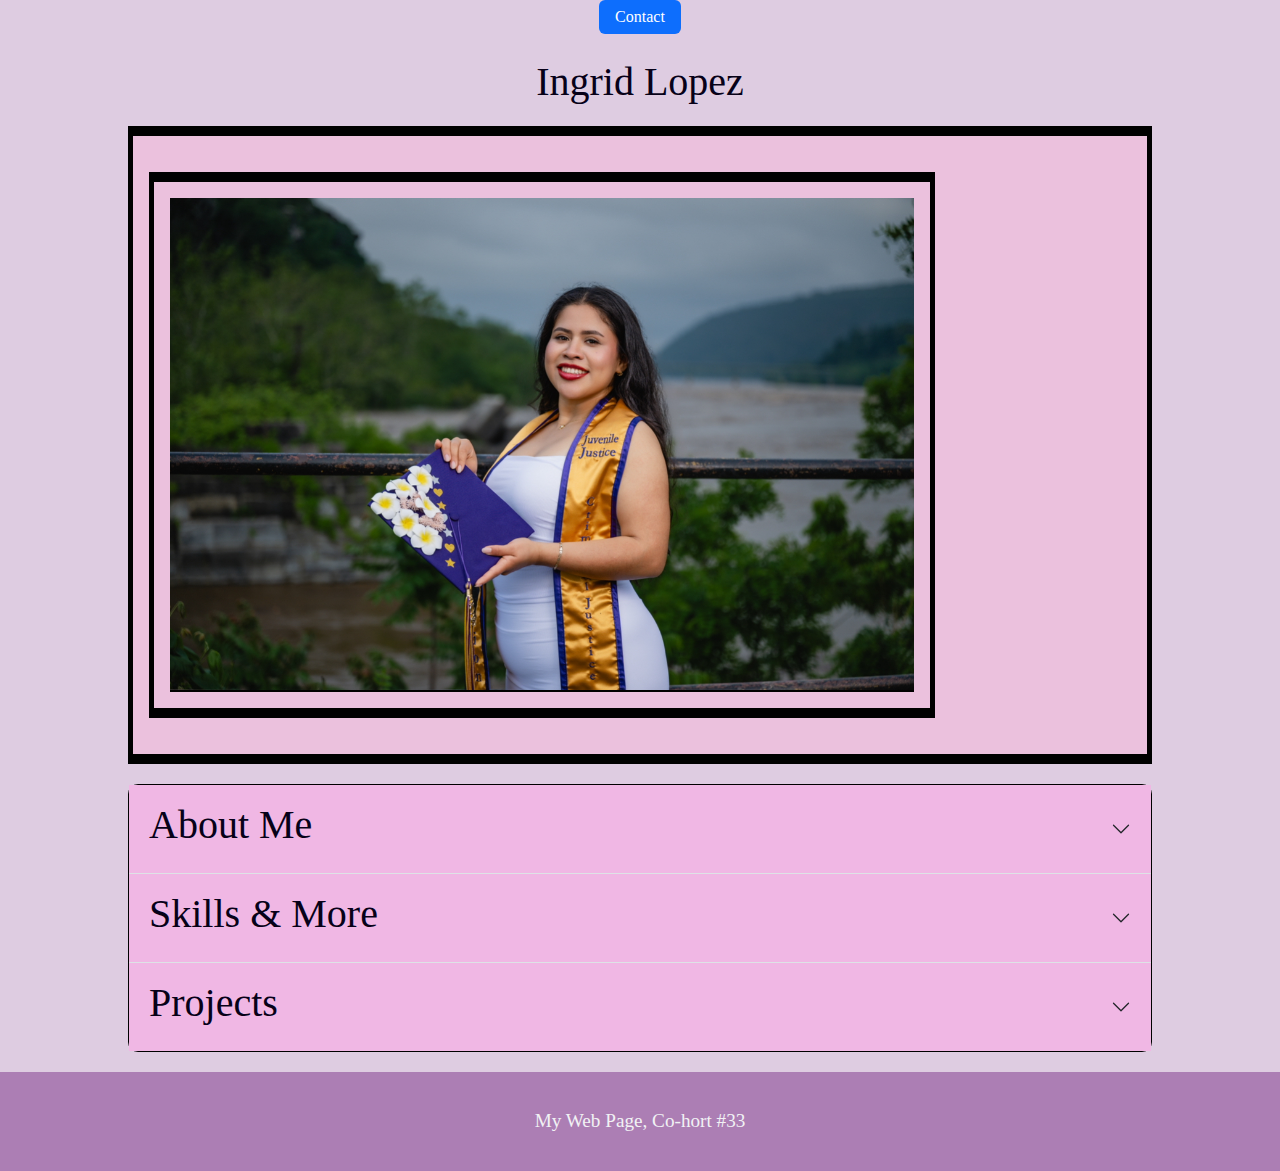
<file: index.html>
<!doctype html>
<html lang="en">
  <head>
    <meta charset="UTF-8">
    <meta name="viewport" content="width=device-width, initial-scale=1.0">
    <title>About Me Page</title>
    <link
      href="https://cdn.jsdelivr.net/npm/bootstrap@5.3.8/dist/css/bootstrap.min.css"
      rel="stylesheet"
      crossorigin="anonymous"
    >
    <link rel="stylesheet" href="style.css">
    <link rel="stylesheet" href="https://cdn.jsdelivr.net/npm/bootstrap-icons@1.10.5/font/bootstrap-icons.css">
    <link rel="stylesheet" href="https://cdn.jsdelivr.net/npm/bootstrap-icons@1.10.5/font/bootstrap-icons.css">
  </head>

<body>
  <ul class="nav nav-pills justify-content-center mb-4">
  <li class="nav-item">
    <a class="nav-link active" aria-current="page" href="#">Contact</a>
  </li>
</ul>
    <header class="my-header">
      <h1>Ingrid Lopez</h1>
    </header>

    <main class="my-main">
  <div class="img-container">
   <img src="IngridL.jpg" class="img-container" alt="Profile Picture">
  </div>
      <div class="accordion accordion-flush" id="myinfoAccordion">
       <div class="accordion-item">
      <h2 class="accordion-header" id="headingBio">
        <button class="accordion-button collapsed" type="button" 
                data-bs-toggle="collapse" 
                data-bs-target="#collapseBio" 
                aria-expanded="false" 
                aria-controls="collapseBio">
         <h1>About Me</h1>
        </button>
      </h2>

      <div id="collapseBio" class="accordion-collapse collapse" 
           aria-labelledby="headingBio" 
           data-bs-parent="#myinfoAccordion">

        <div class="accordion-body"> <h3>Ingrid Lopez</h3>
           <p> As a Criminal Justice student and Pre-Apprentice at Dev/Mission, I’m passionate about using data, empathy, and community engagement to create positive change within the justice system. My goal is to become a Probation Officer who not only enforces accountability but also promotes rehabilitation, education, and opportunity for youth and underserved populations.<br><br>

Through my community involvement, I’ve gained a deeper understanding of the Latinx culture and the diverse needs of individuals seeking support and second chances. These experiences have strengthened my skills in public speaking, collaboration, and time management, as well as my ability to communicate effectively in both English and Spanish. <br><br>

At Dev/Mission, I’m developing technical and data analysis skills that I plan to apply in the justice field — using data to identify trends, support prevention programs, and improve rehabilitation outcomes. Helping others in my native language and advocating for equitable systems are at the heart of my work.<br><br>

I’m eager to continue learning, growing, and building a career that bridges technology, data, and justice reform to empower communities and inspire change.</p>
     </div>

      </div>
    </div>     
   <div class="accordion-item">
      <h2 class="accordion-header" id="headingSkills">
        <button class="accordion-button collapsed" type="button" 
                data-bs-toggle="collapse" 
                data-bs-target="#collapseSkills" 
                aria-expanded="false" 
                aria-controls="collapseSkills">
          <h1>Skills & More</h1>
        </button>
      </h2>

      <div id="collapseSkills" class="accordion-collapse collapse" 
           aria-labelledby="headingSkills" 
           data-bs-parent="#myinfoAccordion">

        <div class="accordion-body">
         <div class="container text-center">
  <div class="row">
    <div class="col">
      <h2>Professional Skills:</h2>

Communication (written + verbal)<br>

Time management<br>

Leadership<br>  

Public speaking<br>

Teamwork and collaboration<br>

Conflict resolution<br>

Decision making<br>

Organization and planning<br>

Problem-solving<br>

Attention to detail
    </div>
    <div class="col order-5">
     <h2>Justice / Community Skills:</h2><br>

Understanding of juvenile justice processes<br>

Cultural sensitivity and awareness<br>

Community outreach<br>

Crisis de-escalation<br>

Report writing<br>

Restorative justice principles<br>

Mentoring youth<br>

Confidentiality and ethics<br>

Safety procedures<br>

Advocacy skills
    </div>
    <div class="col order-1">
      <h2>Technical Skills:</h2><br>

HTML, CSS, JavaScript basics<br>

Microsoft Office (Word, Excel, PowerPoint)<br>

Google Workspace (Docs, Sheets, Slides)<br>

Email communication
    </div>
  </div>
</div>
 <a href="https://www.linkedin.com/in/ingrid-lopez-374b4b248" target="_blank" class="text-decoration-none">
  <i class="bi bi-linkedin" style="font-size: 2rem; color: #0A66C2;"></i>
  <a href="mailto:ingridlopezvd@gmail.com">
  <i class="bi bi-envelope-fill" style="font-size: 2rem; color: #efaf47;"></i>
  <a href="https://github.com/ingridlopezvd-eng" target="_blank" class="text-decoration-none">
  <i class="bi bi-github" style="font-size: 2rem; color: #000;"></i>
  <a href="Resume. (1).pdf" target="_blank" class="text-decoration-none">
  <i class="bi bi-file-earmark-text-fill" style="font-size: 2rem; color: #4caf50;"></i>
  </a>
  </a>
    </a>
  </a>
</a>
        </div>
      </div>
    </div>

  <div class="accordion-item">
      <h2 class="accordion-header" id="headingContact">
        <button class="accordion-button collapsed" type="button" 
                data-bs-toggle="collapse" 
                data-bs-target="#collapseContact" 
                aria-expanded="false" 
                aria-controls="collapseContact">
          <h1> Projects</h1>
        </button>
      </h2>

      <div id="collapseContact" class="accordion-collapse collapse" 
           aria-labelledby="headingContact" 
           data-bs-parent="#myinfoAccordion">

        <div class="accordion-body">

          <div class="card-group">
            <div class="container mt-4">
  <div class="row row-cols-1 row-cols-md-3 g-4">

   <div class="col">
      <div class="card h-90">
        <img src="Song.img.png" class="card-img-top img-fluid" alt="song">
        <div class="card-body">
          <h5 class="card-title">HTML Project</h5>
          <a class="link-offset-2 link-offset-3-hover link-underline link-underline-opacity-0 link-underline-opacity-75-hover"
             href="https://ingridlopezvd-eng.github.io/Song-Lyrics/">
            Song Lyrics Project
          </a>
      
        </div>
      </div>
    </div>
     <div class="col">
    <div class="card h-90">
      <img src="soldering.png" class="card-img-top img-fluid" alt="IoT Project">
    <div class="card-body">
      <h5 class="card-title">IoT Project</h5>
      <a class="link-offset-2 link-offset-3-hover link-underline link-underline-opacity-0 link-underline-opacity-75-hover" href="https://ingridlopezvd-eng.github.io/IoT-Project/">
  IoT Project
</a>
    </div>
  </div>
</div>
  <div class="col">
    <div class="card h-90">
      <img src="web.img.png" class="card-img-top img-fluid" alt="Web App Project">
      <div class="card-body">
        <h5 class="card-title">Web App</h5>
        <a class="link-offset-2 link-offset-3-hover link-underline link-underline-opacity-0 link-underline-opacity-75-hover" href="https://ingridlopezvd-eng.github.io/My-web-page/">
  Web Page Project
</a>
    </div>
  </div>

        </div>

      </div>
    </div>

  </div>


  <!-- Bootstrap JS + Your JS -->
  <script src="https://cdn.jsdelivr.net/npm/bootstrap@5.3.8/dist/js/bootstrap.bundle.min.js" crossorigin="anonymous"></script>
  <script src="javascript.js"></script>
    </main>

    <footer class="my-footer">
      <p>My Web Page, Co-hort #33</p>
    </footer>

    <script src="javascript.js"></script>
    <script>
      src="https://cdn.jsdelivr.net/npm/bootstrap@5.3.7/dist/js/bootstrap.bundle.min.js"
      integrity="sha384-ndDqU0Gzau9qJ1lfW4pNLlhNTkCfHzAVBReH9diLvGRem5+R9g2FzA8ZGN954O5Q"
      crossorigin="anonymous"></script>
  </body>
</html>
</file>
<file: style.css>
:root {
  /* change the max-width as appropriate for your desired layout on larger screens */
  /* if you have a lot of content, you may want to increase this value */
  /* 768px: small tablet */
  /* 1024px: large tablet */
  /* 1280px: desktop */
  /* 1440px: large desktop */
  --max-width: 1024px;
  /* set a responsive width less than 100% to add a border to the container */
  /* 90% sets a left and right margin of 5% */
  --container-width: 90%;
  --body-bg-color: hsl(291, 26%, 84%);
  --body-color: hsl(210, 11%, 15%);
  --main-bg-color: hsl(210, 17%, 98%);
  --main-color: hsl(210, 11%, 15%);
  --footer-bg-color: hsl(291, 26%, 60%);
  --footer-color: hsl(210, 11%, 95%);
}
body {
  background-color: var(--body-bg-color);
  color: var(--body-color);
  font:
    16px "Meie Script", serif;
  margin: 0;
}
h1 {
  color: rgb(7, 1, 24);
  text-align: center;
}
.my-container {
  display: flex;
  flex-direction: column;
  max-width: var(--max-width);
  /* this gives a margin-left and margin-right of 5% */
  width: var(--container-width);
  margin: 0 auto;
  padding: 0 1rem;
  background-color: var(--main-bg-color);
  color: var(--main-color);
  /*
  defining the container type sets the value of cqw and cqh,
  which are used in the clamp function
  */
  container-type: inline-size;
  /* 
    use the font-size calculator web site:
      https://www.marcbacon.com/tools/clamp-calculator/
    these are the chosen design parameters used in the web form:
      at width 500, font-size: 0.9rem;
      at width 1024, font-size: 1.2rem;
    and the clamp function is generated
    replace "vw" with "cqw" to use the container width

    to customize, change values entered into the web form
    */
  font-size: clamp(0.9rem, 0.614rem + 0.916cqw, 1.2rem);
}
.img-fluid {
  width: 100%;
  height: auto;
  /* margin: 1em; */
}
.img-container {
  position: relative;
  align-items: center;
  background-color: rgb(235, 193, 221);
  padding: 1rem;
  border: 5px solid #000000;
  border-top: 10px solid #000000;
  border-bottom: 10px solid #000000;
  width: 80%;
  margin: 20px auto;
}
.accordion-flush {
  background-color: #edb7e8;
  border: 1px solid #000000;
  border-radius: 10px;
  margin: 20px auto;
  width: 80%;
}
.myinfoAccordion {
  font-family: "Courier New", Courier, monospace;
  font-size: 1rem;
  color: #000000;
  background-color: #eca3e3;
}
#headingBio .accordion-button {
  background-color: #f0b7e4;   
  color: #000;
}
#headingBio .accordion-button:not(.collapsed) {
  background-color: #f6b3b5;   
  color: #000;
}
#headingSkills .accordion-button {
  background-color: #f0b7e4;   
  color: #000;
}
#headingSkills .accordion-button:not(.collapsed) {
  background-color: #f6b3b5;  
  color: #000;
}
#headingContact .accordion-button {
  background-color: #f0b7e4;   
  color: #000;
}
#headingContact .accordion-button:not(.collapsed) {
  background-color: #f6b3b5;  
  color: #000;
} 
.my-footer {
  /*
  the <footer> element is display: block by default, units of
  vw and cqw are the same since width is 100%
  */
  /* use same clamp function as the other containers */
  font-size: clamp(0.9rem, 0.614rem + 0.916vw, 1.2rem);
  padding: 2em 0;
  background-color: var(--footer-bg-color);
  color: var(--footer-color);
  text-align: center;
  display: flex;
  flex-direction: column;
  justify-content: center;
  align-items: center;
  /* if there are several items in the footer, use a <ul> element */
  p {
    margin: 0;
  }
}
</file>
